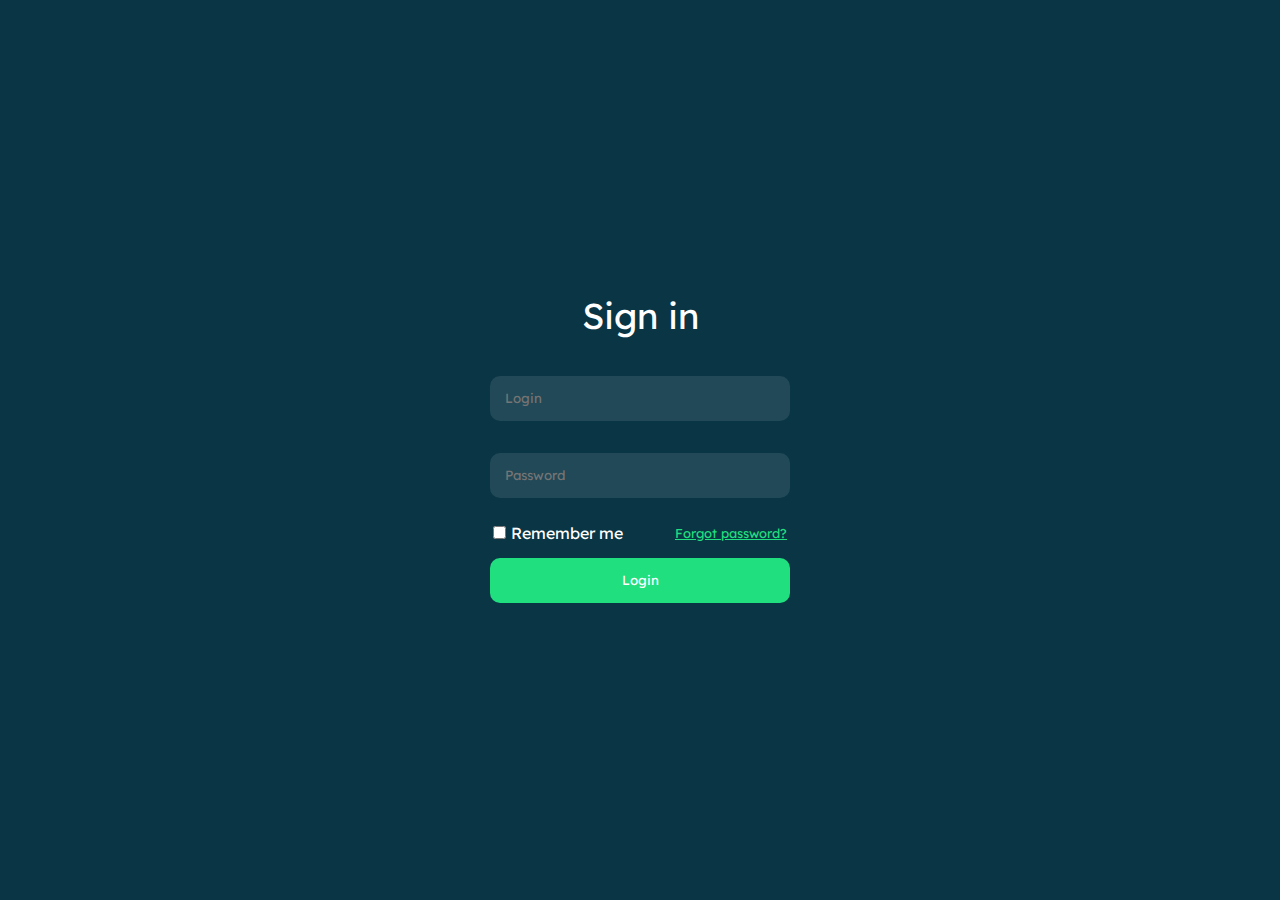
<file: index.html>
<!DOCTYPE html>
<html lang="en">
  <head>
    <meta charset="UTF-8" />
    <meta http-equiv="X-UA-Compatible" content="IE=edge" />
    <meta name="viewport" content="width=device-width, initial-scale=1.0" />
    <link href="styles.css" rel="stylesheet" />
    <link rel="preconnect" href="https://fonts.googleapis.com" />
    <link rel="preconnect" href="https://fonts.gstatic.com" crossorigin />
    <link
      href="https://fonts.googleapis.com/css2?family=Lexend+Deca&display=swap"
      rel="stylesheet"
    />
    <title>Login Laurinha_Dev</title>
  </head>
  <body>
    <div class="container">
      <h1>Sign in</h1>
      <form class="form">
        <input type="text" class="input_default" placeholder="Login" />

        <input type="password" class="input_default" placeholder="Password" />
        <div class="forgot_area">
          <div class="checkbox_wrapper">
            <input type="checkbox" class="checkbox_default" />
            <span> Remember me </span>
          </div>
          <a href="forgotPassword.html" class="forgot_password"
            >Forgot password?</a
          >
        </div>

        <button type="submit" class="button_default">Login</button>
      </form>
    </div>
  </body>
</html>
</file>
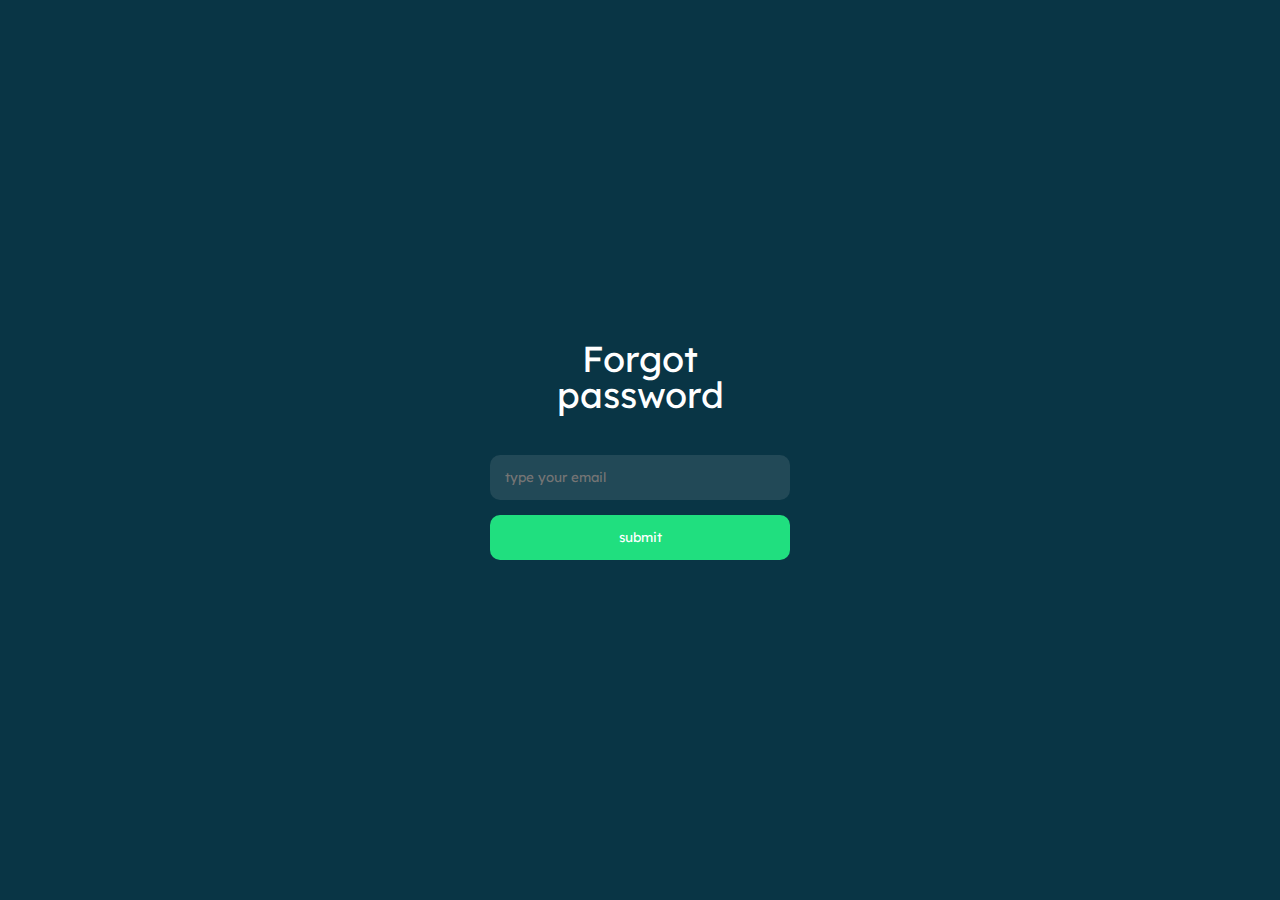
<file: forgotPassword.html>
<!DOCTYPE html>
<html lang="en">
  <head>
    <meta charset="UTF-8" />
    <meta http-equiv="X-UA-Compatible" content="IE=edge" />
    <meta name="viewport" content="width=device-width, initial-scale=1.0" />
    <link href="styles.css" rel="stylesheet" />
    <link rel="preconnect" href="https://fonts.googleapis.com" />
    <link rel="preconnect" href="https://fonts.gstatic.com" crossorigin />
    <link
      href="https://fonts.googleapis.com/css2?family=Lexend+Deca&display=swap"
      rel="stylesheet"
    />
    <title>Forgot password Laurinha_Dev</title>
  </head>
  <body>
    <div class="container">
      <h1>
        Forgot <br />
        password
      </h1>
      <form class="form">
        <input
          type="email"
          class="input_default"
          placeholder="type your email"
        />
        <button type="submit" class="button_default">submit</button>
      </form>
    </div>
  </body>
</html>
</file>
<file: styles.css>
* {
  margin: 0;
  box-sizing: border-box;
  padding: 0;
}

body,
h1,
h2,
h3,
p,
span {
  font-family: 'Lexend Deca', sans-serif;
  color: rgb(255, 255, 255);
}

.container {
  background-color: #093545;
  min-height: 100vh;
  display: flex;
  justify-content: center;
  align-items: center;
  flex-direction: column;
}

.container h1 {
  font-size: 36px;
  line-height: 36px;
  font-weight: 400;
  margin-bottom: 2, 5rem;
  text-align: center;
}

.input_default {
  display: flex;
  justify-content: center;
  align-items: center;
  flex-direction: column;
  margin-top: 2rem;
  padding-inline: 15px;
  height: 45px;
  width: 300px;
  border-radius: 10px;
  border: none;
  color: white;
  background-color: #224957;
  font-family: Lexend Deca;
}

.input_default:focus {
  border: 2px solid #20df7f;
  outline: none;
}
.form {
  margin-top: 10px;
}

.button_default {
  background-color: #20df7f;
  color: white;
  margin-top: 15px;
  border-radius: 10px;
  height: 45px;
  width: 300px;
  border: none;
  font-family: Lexend Deca;
  transition: all 600ms ease;
  cursor: pointer;
}

.button_default:hover {
  transform: scale(1.1);
}

.checkbox_wrapper {
  display: flex;
  align-items: center;
}

.checkbox_default {
  margin-right: 5px;
}

.forgot_area {
  display: flex;
  align-items: center;
  justify-content: space-between;
  margin-top: 25px;
  padding-inline: 3px;
}

.forgot_password {
  color: #20df7f;
  font-size: small;
  display: flex;
  justify-content: flex-end;
}

/* forgot password page */
</file>
